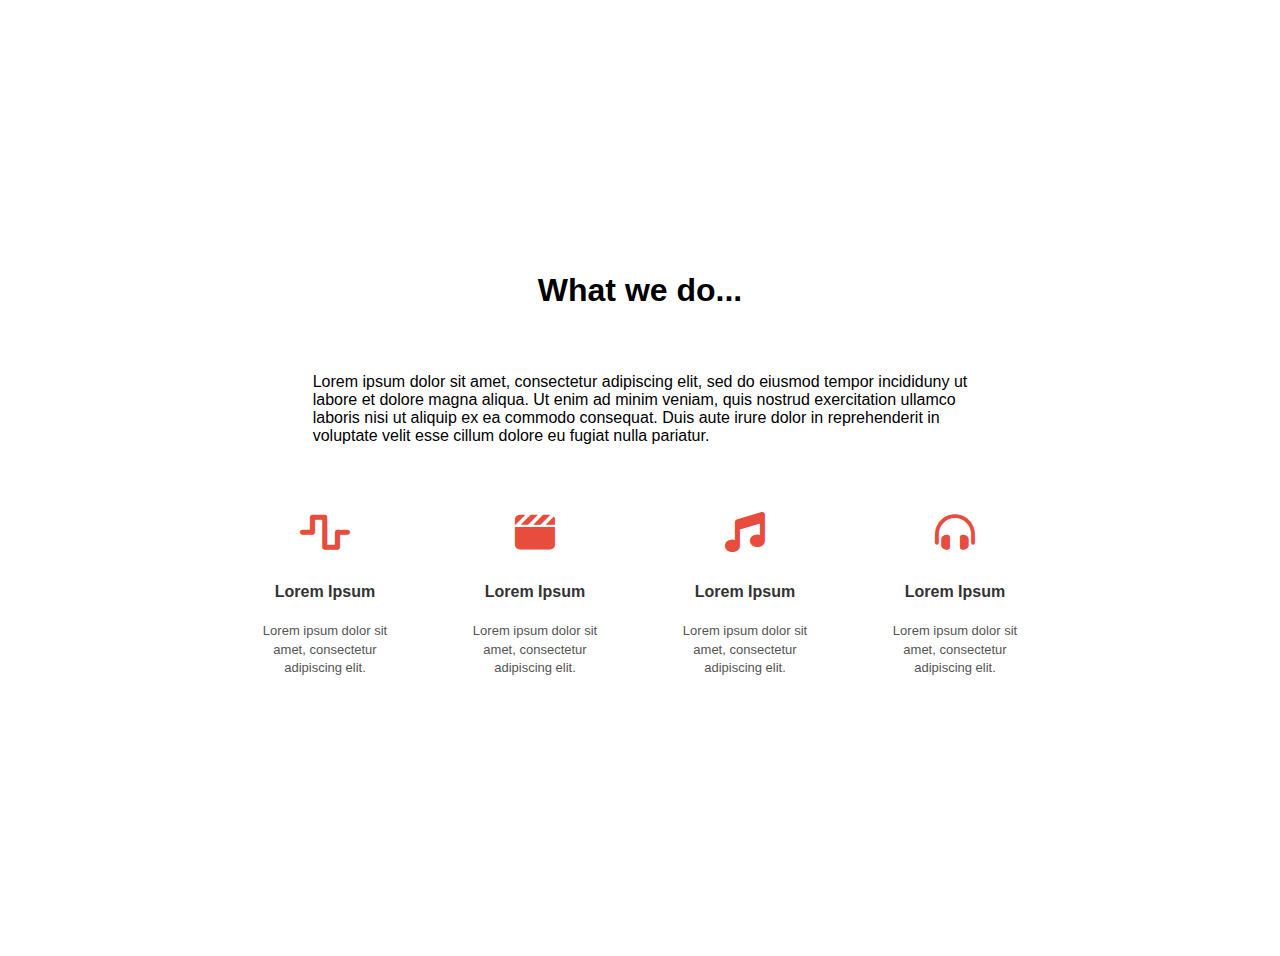
<file: headphones/1-index.html>
<!DOCTYPE html>
<html lang="en">
<head>
    <meta charset="UTF-8">
    <meta name="viewport" content="width=device-width, initial-scale=1.0">
    <link rel="stylesheet" href="1-styles.css">
    <link rel="icon" href="images/favicon.ico" type="image/x-icon">
    <link rel="stylesheet" href="https://cdnjs.cloudflare.com/ajax/libs/font-awesome/6.5.0/css/all.min.css">

      



        
        <h1>What we do...</h1><br>
         <p>Lorem ipsum dolor sit amet, consectetur adipiscing elit, sed do eiusmod tempor incididuny ut<br>
            labore et dolore magna aliqua. Ut enim ad minim veniam, quis nostrud exercitation ullamco<br>
        laboris nisi ut aliquip ex ea commodo consequat. Duis aute irure dolor in reprehenderit in <br>
        voluptate velit esse cillum dolore eu fugiat nulla pariatur. </p>
        </head><br><br>
        <body>
         <div class="icon-section">
    <div class="icon-box">
      <i class="fas fa-wave-square"></i>
      <h3>Lorem Ipsum</h3>
      <p>Lorem ipsum dolor sit amet, consectetur adipiscing elit.</p>
    </div>
    <div class="icon-box">
      <i class="fas fa-clapperboard"></i>
      <h3>Lorem Ipsum</h3>
      <p>Lorem ipsum dolor sit amet, consectetur adipiscing elit.</p>
    </div>
    <div class="icon-box">
      <i class="fas fa-music"></i>
      <h3>Lorem Ipsum</h3>
      <p>Lorem ipsum dolor sit amet, consectetur adipiscing elit.</p>
    </div>
    <div class="icon-box">
      <i class="fas fa-headphones-alt"></i>
      <h3>Lorem Ipsum</h3>
      <p>Lorem ipsum dolor sit amet, consectetur adipiscing elit.</p>
    </div>
  </div>
</body>
</html>
</file>
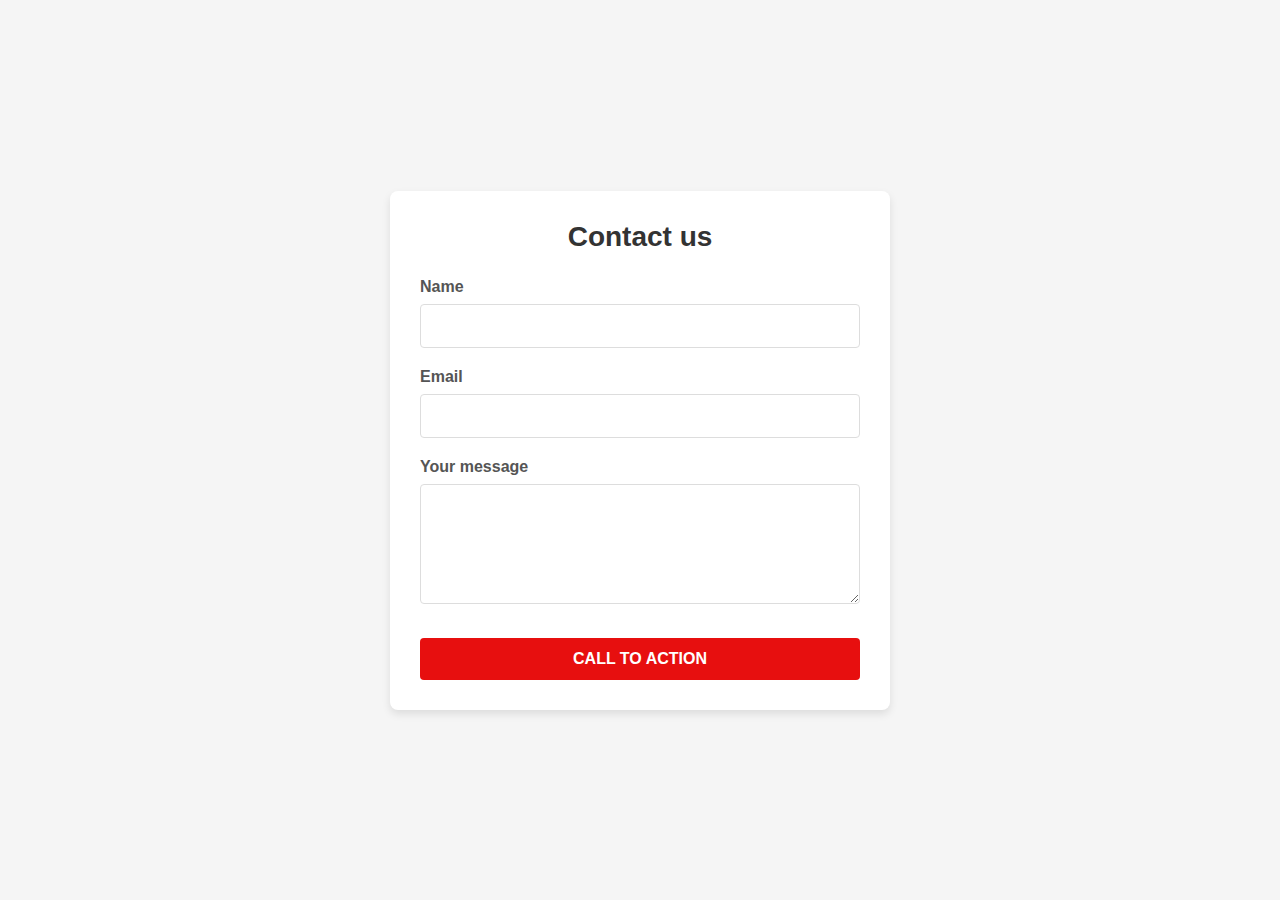
<file: headphones/3-index.html>
<!DOCTYPE html>
<html lang="en">
<head>
    <meta charset="UTF-8">
    <meta name="viewport" content="width=device-width, initial-scale=1.0">
     <link rel="stylesheet" href="3-styles.css">
    <link rel="icon" href="images/favicon.ico" type="image/x-icon">
      
    <title>Contact Us</title>
    
</head>
<body>
    <div class="contact-container">
        <h1>Contact us</h1>
        
        <form>
            <div class="form-group">
                <label for="name">Name</label>
                <input type="text" id="name" name="name" required>
            </div>
            
            <div class="form-group">
                <label for="email">Email</label>
                <input type="email" id="email" name="email" required>
            </div>
            
            <div class="form-group">
                <label for="message">Your message</label>
                <textarea id="message" name="message" required></textarea>
            </div>
            
            <button type="submit" class="cta-button">Call to action</button>
        </form>
    </div>
</body>
</html>
</file>
<file: headphones/1-styles.css>
css
* {
  margin: 0;
  padding: 0;
  box-sizing: border-box;
}

body {
  font-family: Arial, sans-serif;
  background: #fff;
  min-height: 100vh;
  display: flex;
  flex-direction: column;
  justify-content: center;
  align-items: center;
  padding: 20px;
}

h1 {
  text-align: center;
  margin-bottom: 30px;
}

/* Main icon container */
.icon-section {
  display: flex;
  flex-wrap: wrap;
  justify-content: center;
  align-items: flex-start;
  gap: 30px;
  max-width: 1000px;
  width: 100%;
}

/* Individual icon box */
.icon-box {
  display: flex;
  flex-direction: column;
  align-items: center;
  text-align: center;
  width: 150px;
  padding: 15px;
  transition: transform 0.3s ease;
}

/* Hover effect */
.icon-box:hover {
  transform: translateY(-5px);
}

/* Icon styling */
.icon-box i {
  font-size: 40px;
  color: #e74c3c;
  margin-bottom: 15px;
}

/* Text styling */
.icon-box h3 {
  font-size: 16px;
  font-weight: bold;
  margin-bottom: 8px;
  color: #333;
}

.icon-box p {
  font-size: 13px;
  color: #555;
  line-height: 1.4;
}

/* Responsive adjustments */
@media (max-width: 768px) {
  .icon-section {
    gap: 25px;
  }
  .icon-box {
    width: 130px;
  }
}

@media (max-width: 600px) {
  .icon-section {
    gap: 20px;
  }
  .icon-box {
    width: 120px;
    padding: 10px;
  }
}

@media (max-width: 480px) {
  .icon-section {
    gap: 15px;
  }
  .icon-box {
    width: 100px;
  }
  .icon-box i {
    font-size: 30px;
  }
}
</file>
<file: headphones/3-styles.css>
* {
        margin: 0;
        padding: 0;
        box-sizing: border-box;
    }
    
    body {
        font-family: Arial, sans-serif;
        display: flex;
        justify-content: center;
        align-items: center;
        min-height: 100vh;
        background-color: #f5f5f5;
        padding: 20px; 
    }
    
    .contact-container {
        background-color: white;
        padding: 30px;
        border-radius: 8px;
        box-shadow: 0 4px 8px rgba(0, 0, 0, 0.1);
        width: 100%;
        max-width: 500px;
        margin: 0 auto; 
    }
    
    h1 {
        text-align: center;
        color: #333;
        margin-bottom: 25px;
        font-size: 28px;
    }
    
    form {
        display: flex;
        flex-direction: column;
        width: 100%;
    }
    
    .form-group {
        margin-bottom: 20px;
        width: 100%;
    }
    
    label {
        display: block;
        margin-bottom: 8px;
        color: #555;
        font-weight: bold;
    }
    
    input, textarea {
        width: 100%;
        padding: 12px;
        border: 1px solid #ddd;
        border-radius: 4px;
        font-size: 16px;
    }
    
    textarea {
        height: 120px;
        resize: vertical;
        min-height: 100px;
    }
    
    .cta-button {
        background-color: #e70f0f;
        color: white;
        border: none;
        padding: 12px 24px;
        font-size: 16px;
        border-radius: 4px;
        cursor: pointer;
        width: 100%; 
        font-weight: bold;
        text-transform: uppercase;
        transition: background-color 0.3s;
        margin-top: 10px;
    }
    
    .cta-button:hover {
        background-color: #c50d0d;
    }

    @media (max-width: 600px) {
        .contact-container {
            padding: 20px;
        }
        
        h1 {
            font-size: 24px;
            margin-bottom: 20px;
        }
        
        input, textarea {
            padding: 10px;
            font-size: 14px;
        }
        
        .cta-button {
            padding: 10px 20px;
            font-size: 15px;
        }
    }

    @media (max-width: 400px) {
        .contact-container {
            padding: 15px;
        }
        
        h1 {
            font-size: 22px;
        }
    }
</file>
